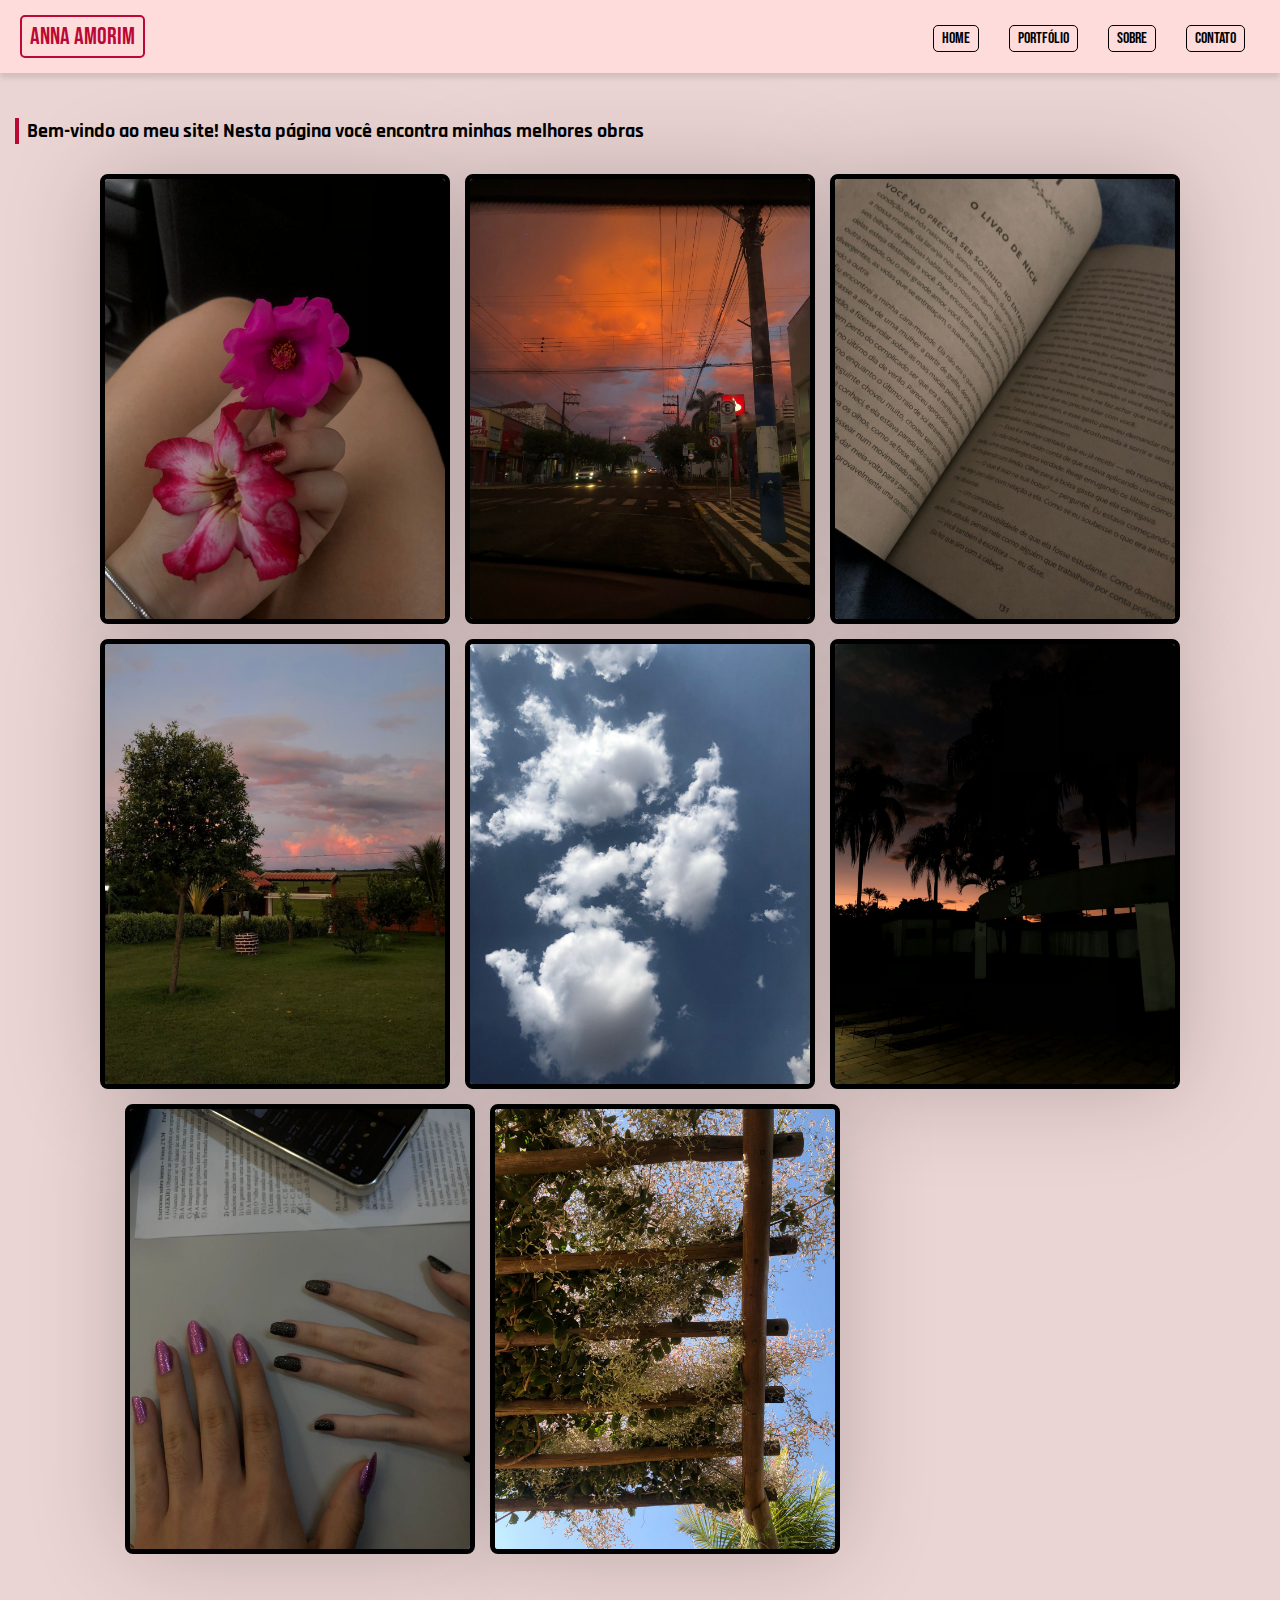
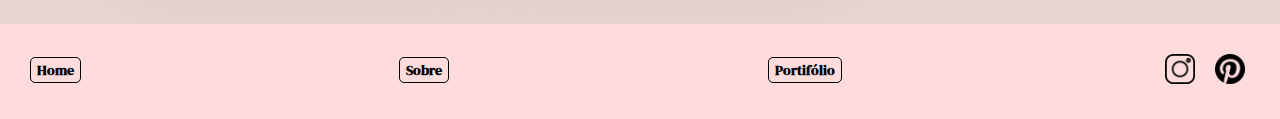
<file: index.html>
<!DOCTYPE html>
<html lang="pt-BR">

<head>
    <meta charset="UTF-8">
    <meta name="viewport" content="width=device-width, initial-scale=1.0">
    <title>Home</title>
    <link rel="stylesheet" href="home.css">
</head>

<body>
    <header>
        <nav>
            <a href="#" class="logo">Anna Amorim</a>
            <ul class="menu">
                <li><a href="index.html">Home</a></li>
                <li><a href="portifolio.html">Portfólio</a></li>
                <li><a href="sobre.html">Sobre</a></li>
                <li><a href="contato.html">Contato</a></li>
            </ul>
        </nav>
    </header>

    <!-- Conteúdo do site -->
    <section id="home">
        <h3>  Bem-vindo ao meu site! Nesta página você encontra minhas melhores obras</h3>

        <!-- Espaço para imagens 3x4 -->
        <div class="galeria">
            <img src="img/img16-.jpeg" alt="Imagem 1" class="imagem-3x4">
            <img src="img/img11-.jpeg" alt="Imagem 2" class="imagem-3x4">
            <img src="img/img17-.jpeg" alt="Imagem 3" class="imagem-3x4">
            <img src="img/img13-.jpeg" alt="Imagem 1" class="imagem-3x4">
            <img src="img/img4-.jpeg" alt="Imagem 2" class="imagem-3x4">
            <img src="img/img6-.jpeg" alt="Imagem 3" class="imagem-3x4">
            <img src="img/img12-.jpeg" alt="Imagem 1" class="imagem-3x4">
            <img src="img/img8-.jpeg" alt="Imagem 2" class="imagem-3x4">
            
            <video src=""></video>
        </div>

        
    </section>

    </section>

   <!-- Rodapé -->
<footer class="rodape">
    <div class="rodape-item">
        <h4><a href="index.html">Home</a></h4>
    </div>
    
    <div class="rodape-item">
        <h4><a href="sobre.html">Sobre</a></h4>
    </div>
    <div class="rodape-item">
        <h4><a href="portifolio.html">Portifólio</a></h4>
    </div>
    <div class="rodape-item">
    
        <div class="imagens-rodape" center>
            <a class="linksredessociais" href="https://www.instagram.com/" target="_blank">
                <img src="img/instagram.png" alt="Instagram">
            </a>
            <a class="linksredessociais" href="https://br.pinterest.com/" target="_blank">
                <img src="img/pinterest-logo.png" alt="Pinterest">
            </a>
        </div>
    </div>
</footer>

</body>

</html>
</file>
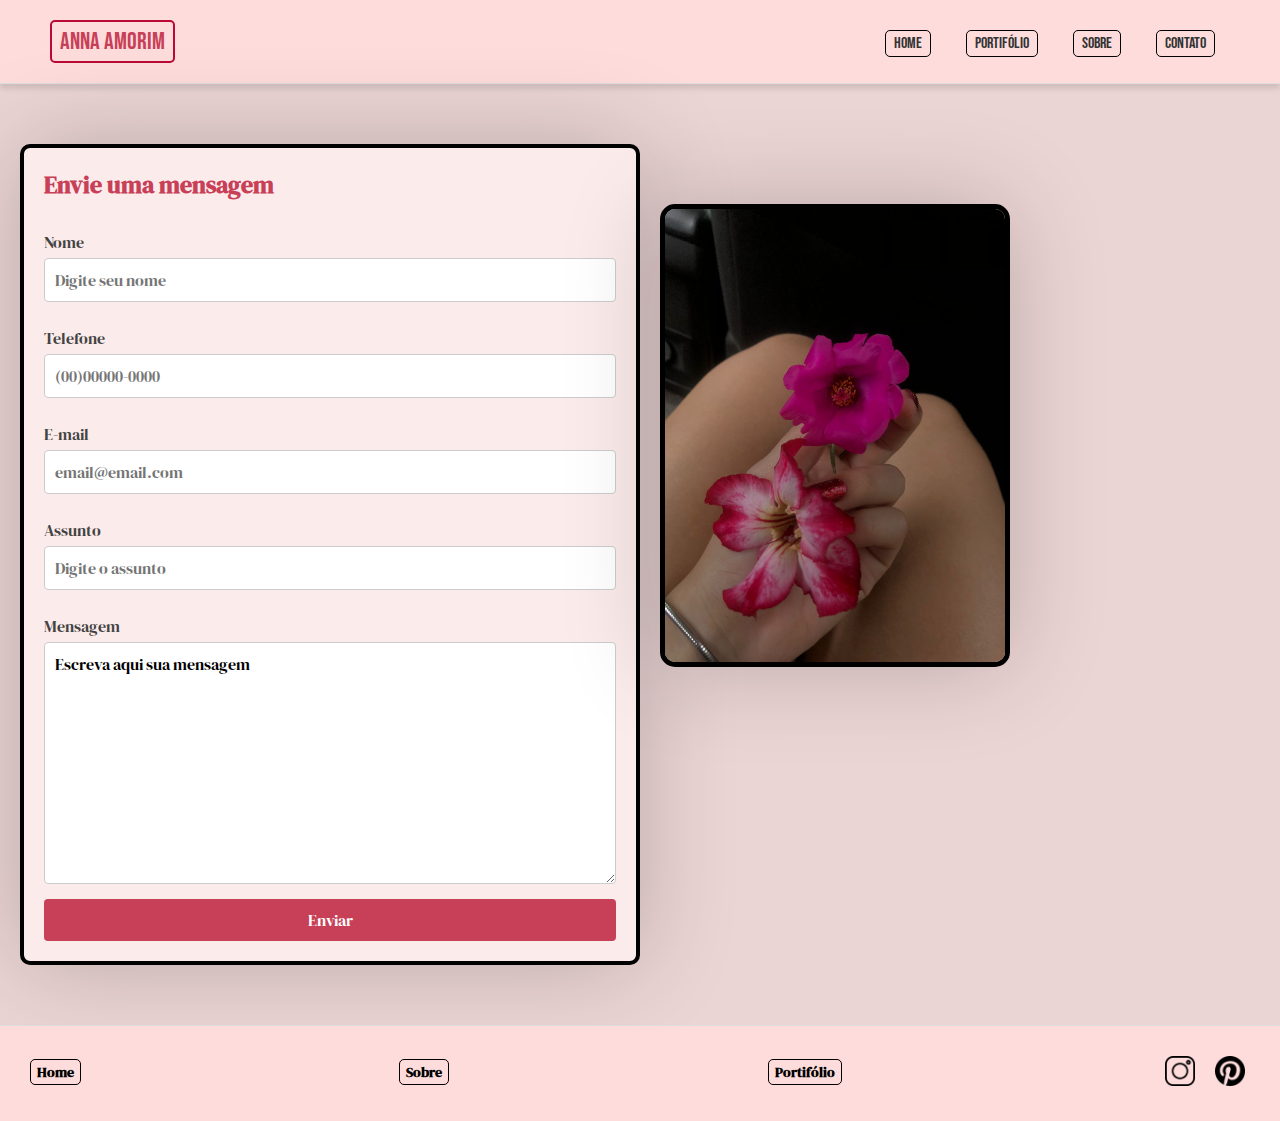
<file: contato.html>
<!DOCTYPE html>
<html lang="pt-BR">
<head>
    <meta charset="UTF-8">
    <meta name="viewport" content="width=device-width, initial-scale=1.0">
    <title>Contato - Anna Amorim</title>
    <link rel="stylesheet" href="home.css">
    <link rel="stylesheet" href="contato.css">
</head>
<body>
    <header>
        <nav>
            <a href="index.html" class="logo">Anna Amorim</a>
            <ul class="menu">
                <li><a href="index.html">Home</a></li>
                <li><a href="portifolio.html">Portifólio</a></li>
                <li><a href="sobre.html">Sobre</a></li>
                <li><a href="contato.html">Contato</a></li>
            </ul>
        </nav>
    </header>

    <main class="contato-main">
        <div class="form-contato">
            <h2>Envie uma mensagem</h2>
            <form action="">
                <label for="nome">Nome</label>
                <input required placeholder="Digite seu nome" type="text" name="nome" id="nome" class="input-padrao">
                
                <label for="tel">Telefone</label>
                <input required placeholder="(00)00000-0000" type="tel" name="tel" id="tel" class="input-padrao">
                
                <label for="email">E-mail</label>
                <input required placeholder="email@email.com" type="email" name="email" id="email" class="input-padrao">
                
                <label for="assunto">Assunto</label>
                <input required placeholder="Digite o assunto" type="text" name="assunto" id="assunto" class="input-padrao">
                
                <label for="mensagem">Mensagem</label>
                <textarea name="mensagem" id="mensagem" cols="30" rows="10" class="input-padrao">Escreva aqui sua mensagem</textarea>
                
                <input type="submit" value="Enviar" class="enviar">
            </form>
        </div>

        <section id="galeria-contato">
            <div class="galeria2">
                <img src="img/img16-.jpeg" alt="Imagem 1" class="imagem-3x4">
            </div>
        </section>
    </main>

    <!-- Rodapé -->
<footer class="rodape">
    <div class="rodape-item">
        <h4><a href="index.html">Home</a></h4>
    </div>
   
    <div class="rodape-item">
        <h4><a href="sobre.html">Sobre</a></h4>
    </div>
    <div class="rodape-item">
        <h4><a href="portifolio.html">Portifólio</a></h4>
    </div>
    <div class="rodape-item">
    
        <div class="imagens-rodape" center>
            <a class="linksredessociais" href="https://www.instagram.com/" target="_blank">
                <img src="img/instagram.png" alt="Instagram">
            </a>
            <a class="linksredessociais" href="https://br.pinterest.com/" target="_blank">
                <img src="img/pinterest-logo.png" alt="Pinterest">
            </a>
        </div>
    </div>
</footer>

    
</body>
</html>
</file>
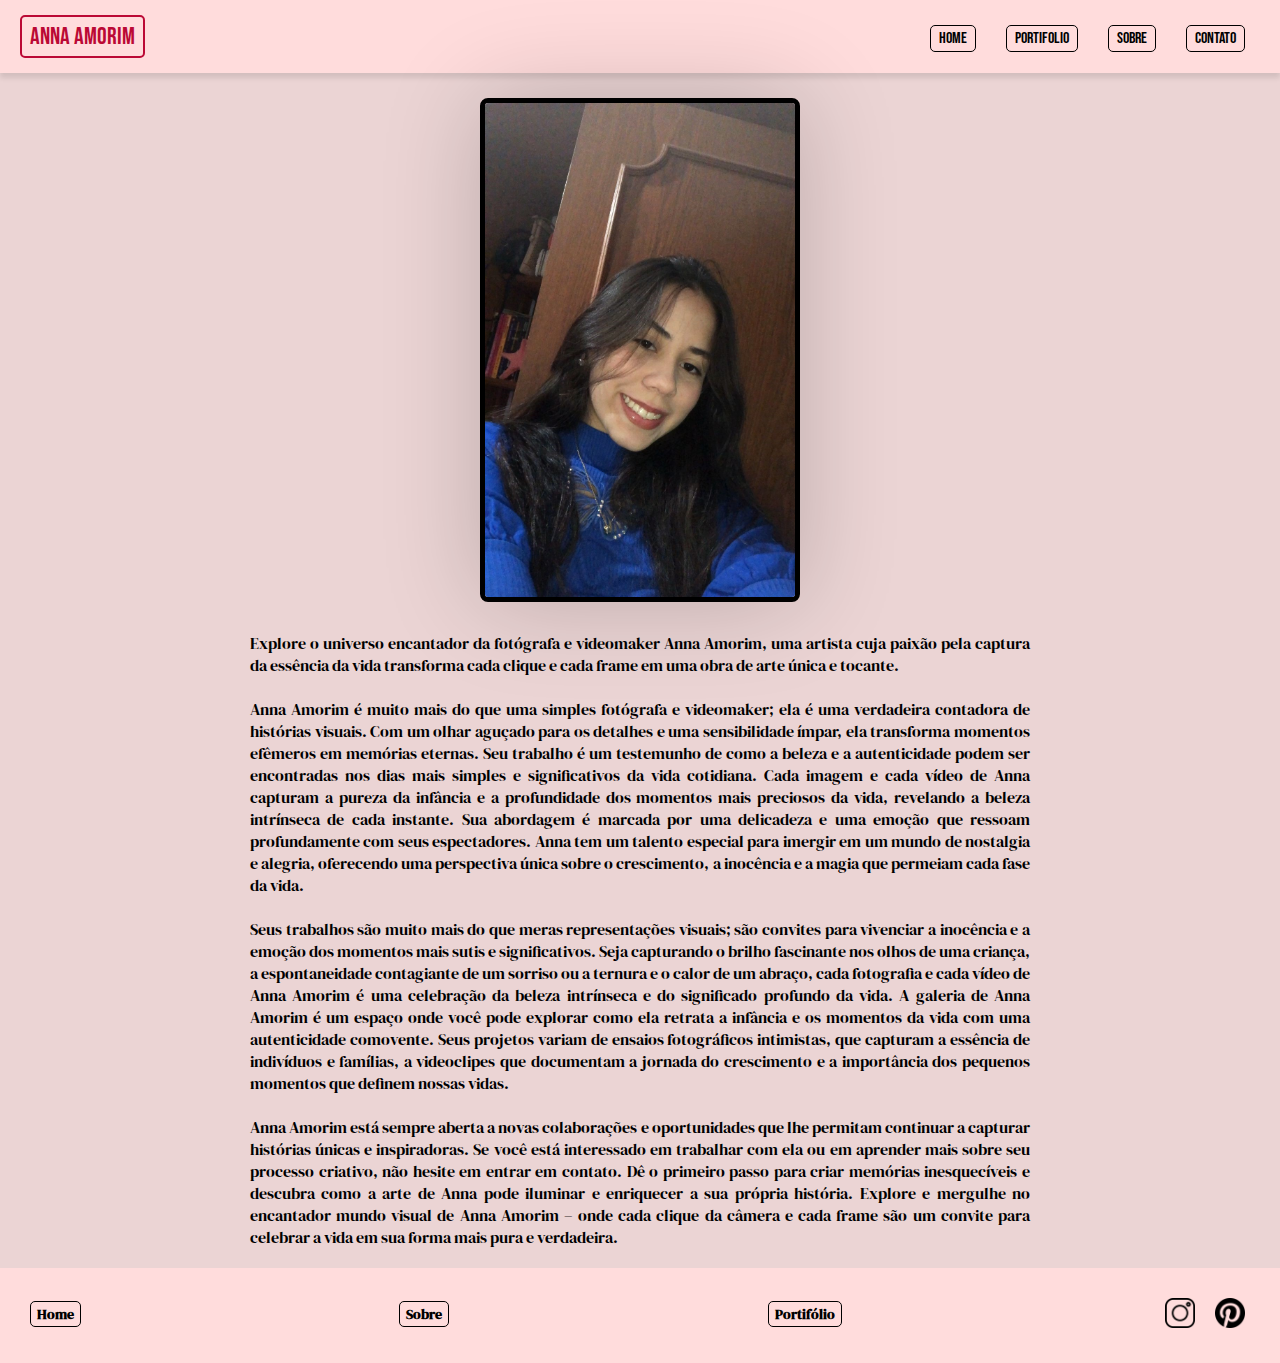
<file: sobre.html>
<!DOCTYPE html>
<html lang="BR">
<head>
    <meta charset="UTF-8">
    <meta name="viewport" content="width=device-width, initial-scale=1.0">
    <title>Home</title>
    <link rel="stylesheet" href="sobre.css">
    <link rel="stylesheet" href="home.css">
</head>
<body>
    <header>
        <nav>
            <a href="#" class="logo">Anna Amorim</a>
            <ul class="menu">
                <li><a href="index.html">Home</a></li>
                <li><a href="portifolio.html">Portifolio</a></li>
                <li><a href="sobre.html">Sobre</a></li>
                <li><a href="contato.html">Contato</a></li>
            </ul>
        </nav>
    </header>
    <!-- Conteúdo do site -->
    <div class="banner">
        <div class="texto-sobre">
             </div>
        </div>

        <div class="container">
            <div class="p">
                <img src="img/imgpessoa.jpeg" alt="Descrição da Imagem" class="imagem"  width="320" height="205">
            </div>
            <div class="texto-sobre">
                Explore o universo encantador da fotógrafa e videomaker Anna Amorim, uma artista cuja paixão pela captura da essência da vida transforma cada clique e cada frame em uma obra de arte única e tocante.
                <br><br>

Anna Amorim é muito mais do que uma simples fotógrafa e videomaker; ela é uma verdadeira contadora de histórias visuais. Com um olhar aguçado para os detalhes e uma sensibilidade ímpar, ela transforma momentos efêmeros em memórias eternas. Seu trabalho é um testemunho de como a beleza e a autenticidade podem ser encontradas nos dias mais simples e significativos da vida cotidiana.
Cada imagem e cada vídeo de Anna capturam a pureza da infância e a profundidade dos momentos mais preciosos da vida, revelando a beleza intrínseca de cada instante. Sua abordagem é marcada por uma delicadeza e uma emoção que ressoam profundamente com seus espectadores. Anna tem um talento especial para imergir em um mundo de nostalgia e alegria, oferecendo uma perspectiva única sobre o crescimento, a inocência e a magia que permeiam cada fase da vida.
<br><br>
Seus trabalhos são muito mais do que meras representações visuais; são convites para vivenciar a inocência e a emoção dos momentos mais sutis e significativos. Seja capturando o brilho fascinante nos olhos de uma criança, a espontaneidade contagiante de um sorriso ou a ternura e o calor de um abraço, cada fotografia e cada vídeo de Anna Amorim é uma celebração da beleza intrínseca e do significado profundo da vida.

A galeria de Anna Amorim é um espaço onde você pode explorar como ela retrata a infância e os momentos da vida com uma autenticidade comovente. Seus projetos variam de ensaios fotográficos intimistas, que capturam a essência de indivíduos e famílias, a videoclipes que documentam a jornada do crescimento e a importância dos pequenos momentos que definem nossas vidas.
<br><br>
Anna Amorim está sempre aberta a novas colaborações e oportunidades que lhe permitam continuar a capturar histórias únicas e inspiradoras. Se você está interessado em trabalhar com ela ou em aprender mais sobre seu processo criativo, não hesite em entrar em contato. Dê o primeiro passo para criar memórias inesquecíveis e descubra como a arte de Anna pode iluminar e enriquecer a sua própria história.

Explore e mergulhe no encantador mundo visual de Anna Amorim – onde cada clique da câmera e cada frame são um convite para celebrar a vida em sua forma mais pura e verdadeira.


            </div>
            <div class="footer">
                <!-- Conteúdo do footer -->
            </div>
        </div>
  
  <!-- Rodapé -->
<footer class="rodape">
    <div class="rodape-item">
        <h4><a href="index.html">Home</a></h4>
    </div>
   
    <div class="rodape-item">
        <h4><a href="sobre.html">Sobre</a></h4>
    </div>
    <div class="rodape-item">
        <h4><a href="portifolio.html">Portifólio</a></h4>
    </div>
    <div class="rodape-item">
    
        <div class="imagens-rodape" center>
            <a class="linksredessociais" href="https://www.instagram.com/" target="_blank">
                <img src="img/instagram.png" alt="Instagram">
            </a>
            <a class="linksredessociais" href="https://br.pinterest.com/" target="_blank">
                <img src="img/pinterest-logo.png" alt="Pinterest">
            </a>
        </div>
    </div>
</footer>

</body>
</html>
</file>
<file: home.css>
@import url('https://fonts.googleapis.com/css2?family=Rajdhani:wght@400;700&display=swap');
@import url('https://fonts.googleapis.com/css2?family=Bebas+Neue&display=swap');
@import url('https://fonts.googleapis.com/css2?family=DM+Serif+Display:ital@0;1&display=swap');

* {
    margin: 0;
    padding: 0;
    box-sizing: border-box;
    font-family: "DM Serif Display", serif; /* Fonte padrão para o corpo */
}

html, body {
    height: 100%;
}

body {
    margin: 0;
    background-color: #ebd4d4;
    display: flex;
    flex-direction: column;
}

/* Estilos do cabeçalho */
header {
    background-color: #ffdcdc;
    padding: 15px 20px; /* Reduzido o padding */
    box-shadow: 0 5px 5px rgba(0, 0, 0, 0.1);
}

nav {
    display: flex;
    justify-content: space-between;
    align-items: center;
}

.logo {
    font-size: 24px;
    color: #bb0935;
    text-decoration: none;
    font-family: "Bebas Neue", sans-serif; /* Aplica Bebas Neue à logo */
    border: 2px solid #bb0935; /* Adiciona borda à logo */
    padding: 5px 8px; /* Reduzido o padding */
    border-radius: 5px; /* Bordas arredondadas (opcional) */
}

.menu {
    list-style: none;
    padding: 0;
    margin: 0;
    display: flex;
}

.menu li {
    margin: 0 15px; /* Reduzido o espaço entre itens do menu */
}

.menu a {
    text-decoration: none;
    color: #000000;
    font-size: 16px;
    transition: color 0.3s ease;
    font-family: "Bebas Neue", sans-serif; /* Aplica Bebas Neue ao menu */
    border: 1px solid #000000; /* Adiciona borda aos itens do menu */
    padding: 3px 8px; /* Reduzido o padding */
    border-radius: 5px; /* Bordas arredondadas (opcional) */
}

.menu a:hover {
    color: #bb0935;
}

/* Estilos da seção principal */
section#home {
    flex: 1; /* Faz com que o conteúdo principal ocupe o espaço disponível */
    display: flex;
    flex-direction: column;
    align-items: flex-start; /* Alinha o conteúdo à esquerda */
    justify-content: center; /* Centraliza verticalmente o conteúdo dentro da seção */
    text-align: left; /* Alinha o texto à esquerda */
    padding: 30px 15px; /* Reduzido o padding */
}

/* Estilo dos títulos */
h3 {
    font-family: "Rajdhani", sans-serif; /* Aplica Rajdhani ao texto do h3 */
    font-size: 20px; /* Ajuste o tamanho conforme necessário */
    color: #000000; /* Ajusta a cor para preto para contraste */
    margin: 15px 0; /* Reduzido o espaço acima e abaixo do título */
    border-left: 4px solid #bb0935; /* Adiciona borda à esquerda do título */
    padding-left: 8px; /* Reduzido o padding à esquerda */
}

/* Estilos da galeria */
.galeria {
    display: flex;
    flex-wrap: wrap;
    gap: 15px; /* Reduzido o espaço entre as imagens */
    justify-content: center; /* Centraliza as imagens horizontalmente */
    margin-top: 15px; /* Reduzido o espaço entre o título e as imagens */
    margin-bottom: 40px; /* Reduzido o espaço entre as imagens e o rodapé */
}

.imagem-3x4 {
    width: 350px; /* Reduzido a largura das imagens */
    height: 450px; /* Reduzida a altura das imagens */
    object-fit: cover; /* Garante que a imagem preencha o contêiner sem distorção */
    border-radius: 8px; /* Bordas arredondadas (opcional) */
    transition: transform 0.3s ease; /* Suaviza o efeito de transformação */
    border: 5px solid #000000; /* Aumenta a borda ao redor do formulário */
    box-shadow: 0 0px 100px rgba(0, 0, 0, 0.2);
}

/* Efeito de aumento (zoom) nas imagens */
.imagem-3x4:hover {
    transform: scale(1.05); /* Aumenta a imagem em 5% ao passar o mouse */
}

/* Estilos do rodapé */
.rodape {
    display: flex;
    justify-content: space-between;
    align-items: center; /* Alinha verticalmente os itens no centro */
    background-color: #ffdcdc;
    padding: 25px;
    margin-top: 0; /* Ajustado o espaço entre o conteúdo acima e o rodapé */
}

.rodape-item {
    display: flex;
    flex-direction: column;
    align-items: center;
    color: #bb0935; /* Cor do texto no rodapé */
    margin: 0 5px; /* Reduzido o espaço horizontal entre os itens do rodapé */
}

.rodape-item h4 {
    font-family: "Bebas Neue", sans-serif; /* Aplica Bebas Neue ao título do rodapé */
    font-size: 14px;
    margin-bottom: 3px; /* Reduzido o espaço abaixo do título */
    border: 1px solid #000000; /* Adiciona borda ao título do rodapé */
    padding: 2px 6px; /* Reduzido o padding */
    border-radius: 5px; /* Bordas arredondadas (opcional) */
}

.rodape-item a {
    text-decoration: none; /* Remove o sublinhado dos links */
    color: #000000; /* Cor do texto do link */
    transition: color 0.3s ease; /* Suaviza a transição da cor ao passar o mouse */
}

.rodape-item a:hover {
    color: #000000; /* Cor do texto ao passar o mouse */
}

.imagens-rodape {
    display: flex;
    justify-content: center; /* Centraliza as imagens horizontalmente */
    gap: 20px; /* Ajuste o espaço entre as imagens conforme necessário */
    padding: 5px;
    width: 100%; /* Faz com que o contêiner de imagens ocupe toda a largura disponível */
}

.imagens-rodape img {
    width: 30px; /* Reduzido a largura dos ícones das redes sociais */
    height: auto;
    margin: 0; /* Remove a margem adicional ao redor das imagens */
}

.linksredessociais {
    display: inline-block; /* Faz com que as imagens se alinhem corretamente */
}

/* Media Queries */

/* Ajustes para telas grandes (por exemplo, tablets e menores) */
@media (max-width: 1200px) {
    .gradiente {
        width: 100%;
    }
}

/* Ajustes para telas médias (por exemplo, tablets em modo paisagem) */
@media (max-width: 992px) {
    header {
        flex-direction: column;
        align-items: flex-start;
    }

    nav ul {
        flex-direction: column;
        margin-top: 10px;
    }

    nav ul li {
        margin: 5px 0; /* Reduzido o espaço entre os itens do menu */
    }

    .search-box {
        margin-left: 0;
        width: 100%;
        margin-top: 10px;
    }

    .photo-gallery,
    .galeria-horizontal,
    .photoshop,
    .video-grid,
    .video-grid-h {
        grid-template-columns: repeat(auto-fill, minmax(200px, 1fr));
    }

    .chcolate img {
        width: 100%;
        height: auto;
    }

    .footer-content {
        flex-direction: column;
        align-items: center;
    }

    .footer-links {
        margin-top: 1rem;
    }
}

/* Ajustes para telas pequenas (por exemplo, smartphones) */
@media (max-width: 768px) {
    header img {
        height: 40px;
    }

    nav ul li {
        margin: 0 10px; /* Reduzido o espaço entre itens do menu */
    }

    .search-txt {
        width: 100%;
    }

    .photo-gallery,
    .galeria-horizontal,
    .photoshop,
    .video-grid,
    .video-grid-h {
        grid-template-columns: repeat(auto-fill, minmax(150px, 1fr));
    }

    .footer-content p {
        font-size: 24px;
    }
}

/* Ajustes para telas muito pequenas (por exemplo, smartphones em modo retrato) */
@media (max-width: 576px) {
    .titulo {
        font-size: 2rem;
    }

    .photo-item,
    .foto,
    .photo {
        padding-top: 75%;
    }

    .chcolate img {
        width: 100%;
        height: auto;
    }

    .footer-content p {
        font-size: 20px;
    }

    .social-icon {
        font-size: 1.5rem;
    }
}
</file>
<file: contato.css>
body {
    font-family: Arial, sans-serif;
    margin: 0;
    padding: 0;
}

header {
    background-color: #ffdcdc;
    padding: 20px 30px; /* Corrigido: Adicionei unidades em '30px' */
    border-bottom: 1px solid #ddd;
}

nav {
    display: flex;
    justify-content: space-between;
    /* align-items: center; */ /* Descomentado se necessário */
    padding: 0 20px;
}

.logo {
    font-size: 24px;
    text-decoration: none;
    color: #c84057;
}

.menu {
    list-style: none;
    display: flex;
    margin: 0;
    padding: 0;
}

.menu li {
    margin-left: 20px;
}

.menu a {
    text-decoration: none;
    color: #333;
    font-size: 16px;
}

.menu a:hover {
    color: #c84057;
}

main.contato-main {
    display: flex;
    justify-content: space-between;
    flex-wrap: wrap;
    padding: 20px;
    gap: 20px;
}

.form-contato {
    flex: 1;
    max-width: 600px;
    background-color: #fcebeb;
    border: 4px solid #000000; /* Aumenta a borda ao redor do formulário */
    padding: 20px;
    border-radius: 10px;
    box-shadow: 0 0px 100px rgba(0, 0, 0, 0.2);
    margin: 40px auto;
    max-width: 650px;
}

.form-contato h2 {
    color: #c84057;
    margin-bottom: 20px;
    font-size: 24px;
}

.form-contato form {
    display: flex;
    flex-direction: column;
}

.form-contato label {
    display: block;
    margin: 10px 0 5px;
    font-size: 16px;
    color: #434343;
}

.input-padrao {
    width: 100%;
    padding: 10px;
    margin-bottom: 15px;
    border: 1px solid #ccc;
    border-radius: 4px;
    font-size: 16px;
}

.enviar {
    background-color: #c84057;
    color: #ffffff;
    border: none;
    padding: 10px 20px;
    border-radius: 4px;
    cursor: pointer;
    font-size: 16px;
}

.enviar:hover {
    background-color: #91f6aa;
}

#galeria-contato {
    flex: 2;
    max-width: 600px;
    gap: 10px; /* Reduzido o espaço entre as imagens */
}

.galeria2 {
    display: flex;
    flex-wrap: wrap;
    gap: 20px;
    margin-top: 100px;
    margin-bottom: 90px;
}

.galeria2 img {
    max-width: 100%;
    height: auto;
    border-radius: 15px;
    border: 5px solid #000000; /* Aumenta a borda ao redor do formulário */
}

footer {
    background-color: #33a8a8;
    padding: 20px;
    border-top: 1px solid #ddd;
    text-align: center;

}

/* Estilos do rodapé */
.rodape {
    display: flex;
    justify-content: space-between;
    align-items: center; /* Alinha verticalmente os itens no centro */
    background-color: #ffdcdc;
    padding: 25px;
    margin-top: 0; /* Ajustado o espaço entre o conteúdo acima e o rodapé */
}

.rodape-item {
    display: flex;
    flex-direction: column;
    align-items: center;
    color: #bb0935; /* Cor do texto no rodapé */
    margin: 0 5px; /* Reduzido o espaço horizontal entre os itens do rodapé */
}

.rodape-item h4 {
    font-family: "Bebas Neue", sans-serif; /* Aplica Bebas Neue ao título do rodapé */
    font-size: 14px;
    margin-bottom: 3px; /* Reduzido o espaço abaixo do título */
    border: 1px solid #000000; /* Adiciona borda ao título do rodapé */
    padding: 2px 6px; /* Reduzido o padding */
    border-radius: 5px; /* Bordas arredondadas (opcional) */
}

.rodape-item a {
    text-decoration: none; /* Remove o sublinhado dos links */
    color: #000000; /* Cor do texto do link */
    transition: color 0.3s ease; /* Suaviza a transição da cor ao passar o mouse */
}

.rodape-item a:hover {
    color: #000000; /* Cor do texto ao passar o mouse */
}

.imagens-rodape {
    display: flex;
    justify-content: center; /* Centraliza as imagens horizontalmente */
    gap: 20px; /* Ajuste o espaço entre as imagens conforme necessário */
    padding: 5px;
    width: 100%; /* Faz com que o contêiner de imagens ocupe toda a largura disponível */
}

.imagens-rodape img {
    width: 30px; /* Reduzido a largura dos ícones das redes sociais */
    height: auto;
    margin: 0; /* Remove a margem adicional ao redor das imagens */
}

.linksredessociais {
    display: inline-block; /* Faz com que as imagens se alinhem corretamente */
}
</file>
<file: sobre.css>
/* Container para centralizar os itens */
.container {
    display: flex;
    flex-direction: column; /* Para alinhar verticalmente */
    align-items: center; /* Centraliza horizontalmente */
    text-align: center; /* Alinha o texto no centro */
}

/* Estilo para a imagem */
.imagem {
    max-width: 100%; /* Garante que a imagem não ultrapasse a largura do container */
    height: auto; /* Mantém a proporção da imagem */
    border-radius: 8px;
    border: 5px solid #000000; /* Aumenta a borda ao redor do formulário */
    box-shadow: 0 0px 100px rgba(0, 0, 0, 0.2);

}

/* Estilo para o texto */
.texto-sobre {
    font-weight: normal;
    font-size: 30pxpx;
    font-style: normal;
    /* border-radius: 20px; */
    margin-top: 25px; /* Adiciona um espaço acima do texto, se necessário */
    margin-left: 250px;
    margin-right: 250px;
    text-align: justify;
   
}

/* Estilo para o footer */
.footer {
    width: 100%; /* Corrigido de 15pxpx para 100% */
    height: 20px;
}

/* Estilos do rodapé */
.rodape h4{
    display: flex;
    justify-content: space-between;
    align-items: center; /* Alinha verticalmente os itens no centro */
    background-color: #ffdcdc;
    padding: 25px;
    margin-top: 0; /* Ajustado o espaço entre o conteúdo acima e o rodapé */
}

.rodape-item {
    display: flex;
    flex-direction: column;
    align-items: center;
    color: #bb0935; /* Cor do texto no rodapé */
    margin: 0 5px; /* Reduzido o espaço horizontal entre os itens do rodapé */
}

.rodape-item h4 {
    font-family: "Bebas Neue", sans-serif; /* Aplica Bebas Neue ao título do rodapé */
    font-size: 14px;
    margin-bottom: 3px; /* Reduzido o espaço abaixo do título */
    border: 1px solid #000000; /* Adiciona borda ao título do rodapé */
    padding: 2px 6px; /* Reduzido o padding */
    border-radius: 5px; /* Bordas arredondadas (opcional) */
}

.rodape-item a {
    text-decoration: none; /* Remove o sublinhado dos links */
    color: #000000; /* Cor do texto do link */
    transition: color 0.3s ease; /* Suaviza a transição da cor ao passar o mouse */
}

.rodape-item a:hover {
    color: #000000; /* Cor do texto ao passar o mouse */
}

.imagens-rodape {
    display: flex;
    justify-content: center; /* Centraliza as imagens horizontalmente */
    gap: 20px; /* Ajuste o espaço entre as imagens conforme necessário */
    padding: 5px;
    width: 100%; /* Faz com que o contêiner de imagens ocupe toda a largura disponível */
}

.imagens-rodape img {
    width: 30px; /* Reduzido a largura dos ícones das redes sociais */
    height: auto;
    margin: 0; /* Remove a margem adicional ao redor das imagens */
}

.linksredessociais {
    display: inline-block; /* Faz com que as imagens se alinhem corretamente */
}
</file>
